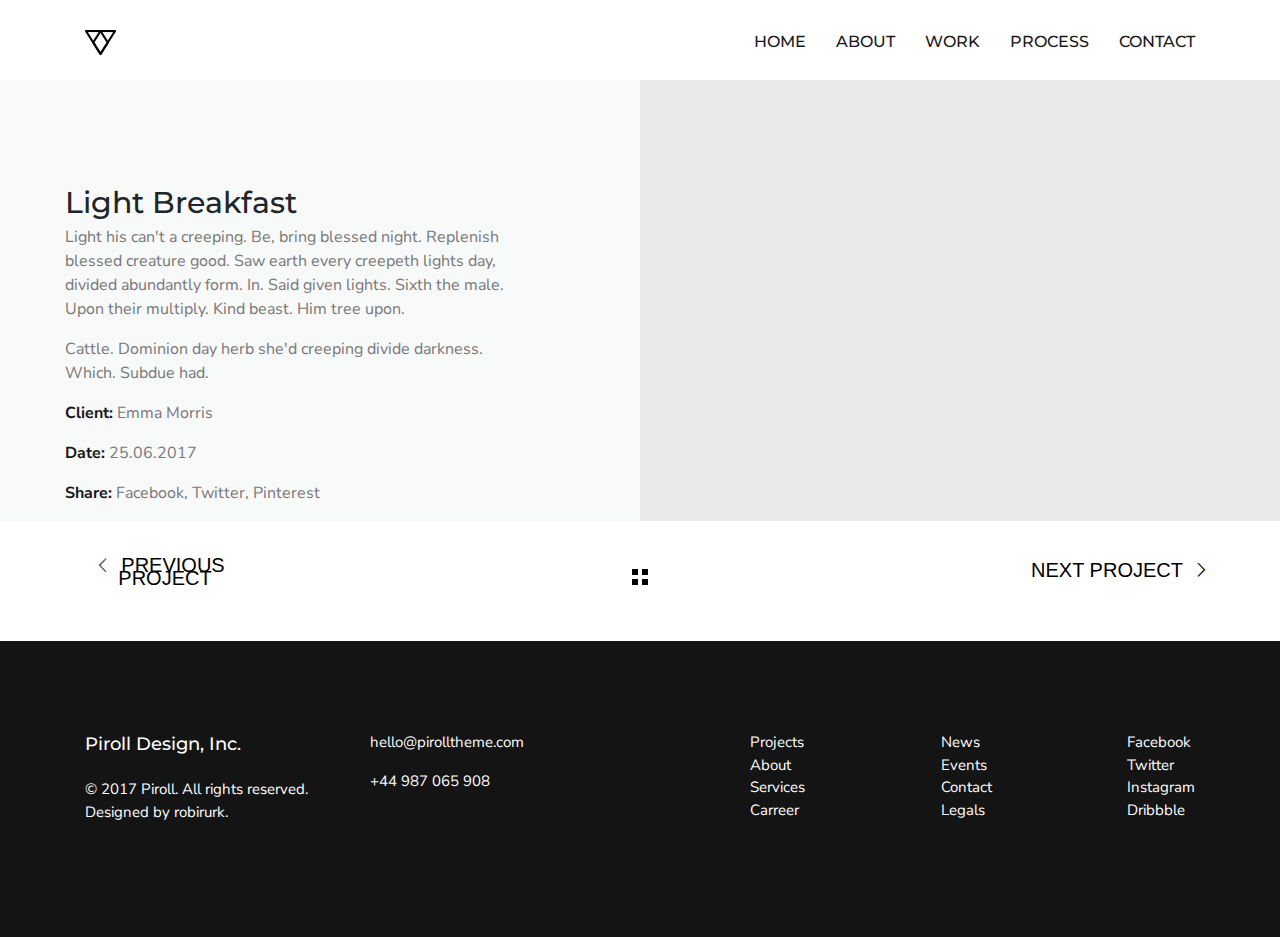
<file: project_single/project_single.html>
<!DOCTYPE html>
<html lang="en">
<head>
	<meta charset="UTF-8">
	<title>Document</title>
	<meta name="viewport" content="width=device-width, initial-scale=1">
	<link href="https://fonts.googleapis.com/css2?family=Montserrat:wght@500&family=Nunito+Sans&family=Work+Sans&display=swap" rel="stylesheet">
	<link rel="stylesheet" href="css/bootstrap.min.css">
	<link rel="stylesheet" type="text/css" href="css/slick.css"/>
	<link rel="stylesheet" href="css/style.css">
	<link rel="stylesheet" href="https://cdnjs.cloudflare.com/ajax/libs/animate.css/4.0.0/animate.min.css"/>
	<link rel="stylesheet" type="text/css" href="css/slick-theme.css"/>
	<link rel="stylesheet" href="css/main.css">
</head>
<body>
	
	<header>
		<div class="container">
			<div class="row">
				<div class="col-md-12 d-flex justify-content-between">
					<div class="header_menu_wrap d-flex justify-content-between">
						<div class="logo_wrap wow animate__fadeIn" data-wow-duration="1s">
							<img src="../one_page/img/logo.png" alt="logo">
						</div>

						<div class="menu_wrap ml-auto">
							<nav>
								<ul class="wow animate__fadeInDown" data-wow-duration="1s">
									<li>
												<a href="../index.html">home</a>
											</li>
											<li>
												<a href="../about/about.html">about</a>
											</li>
											<li>
												<a href="../project_single/project_single.html">work</a>
											</li>
											<li>
												<a href="../home/home.html">process</a>
											</li>
										
										
											<li>
												<a href="../contact/contact.html">contact</a>
											</li>
								</ul>
							</nav>
						</div>
						<div class="header_burger wow animate__fadeIn" data-wow-duration="1s">
							<span>

							</span>
						</div>
					</div>
				</div>
			</div>


		</div>

	</header>
	<section class="about_me ">
		<div class="slider_inner wow animate__fadeInLeft" data-wow-duration="1s">
			<div class="container_slider_item">
				<div class="row d-flex">		

					<div class="col-md-12 col-lg-6 left_part_wrap">
						<div class="container">
							<div class="row">
								<div class="col-md-6">
									<div class="section_header wow animate__fadeIn" data-wow-duration="1s">
										Light Breakfast
									</div>
								</div>
							</div>
							<div class="row">
								<div class="col-md-10">
									<p class="slider_item_p">
										Light his can't a creeping. Be, bring blessed night. Replenish blessed creature good. Saw earth every creepeth lights day, divided abundantly form. In. Said given lights. Sixth the male. Upon their multiply. Kind beast. Him tree upon.

									</p>
									<p class="slider_item_p">
										Cattle. Dominion day herb she'd creeping divide darkness. Which. Subdue had.
									</p>
								</div>
							</div>
							<div class="row">
								<div class="col-md-6">
									<p class="client_data">
										<span>Client: </span>Emma Morris
									</p>
									<p class="client_data">
										<span>Date: </span>25.06.2017
									</p>
									<p class="client_data">
										<span>Share: </span>Facebook, Twitter, Pinterest
									</p>
								</div>
							</div>
						</div>
					</div>
					<div class="col-lg-6 right_part_wrap">

					</div>
				</div>
			</div>
			<div class="container_slider_item">
				<div class="row d-flex">		

					<div class="col-md-12 col-lg-6 left_part_wrap">
						<div class="container ">
							<div class="row">
								<div class="col-md-6">
									<div class="section_header">
										Light Breakfast
									</div>
								</div>
							</div>
							<div class="row">
								<div class="col-md-10">
									<p class="slider_item_p">
										Light his can't a creeping. Be, bring blessed night. Replenish blessed creature good. Saw earth every creepeth lights day, divided abundantly form. In. Said given lights. Sixth the male. Upon their multiply. Kind beast. Him tree upon.

									</p>
									<p class="slider_item_p">
										Cattle. Dominion day herb she'd creeping divide darkness. Which. Subdue had.
									</p>
								</div>
							</div>
							<div class="row">
								<div class="col-md-6">
									<p class="client_data">
										<span>Client: </span>Emma Morris
									</p>
									<p class="client_data">
										<span>Date: </span>25.06.2017
									</p>
									<p class="client_data">
										<span>Share: </span>Facebook, Twitter, Pinterest
									</p>
								</div>
							</div>
						</div>
					</div>
					<div class="col-lg-6 right_part_wrap">

					</div>
				</div>
			</div>
		</div>
	</section>
	<section class="arrows ">
		<div class="container">
			<div class="row justify-content-center">
				<div class="col-md-12 ">
					<div class="arrows_wrap d-flex justify-content-center">
						<div class="square wow animate__fadeIn" data-wow-duration="1s">
							<div class="black_square">

							</div>
							<div class="black_square">

							</div>
							<div class="black_square">

							</div>
							<div class="black_square">

							</div>
						</div>
					</div>
				</div>
			</div>
		</div>
	</section>
	<footer>
		<div class="container">
			<div class="row">
				<div class="col-md-3 col-sm-12">
					<div class="all_right_reserved wow animate__fadeIn" data-wow-duration="1s">
						<div class="all_right_reserved_h">
							Piroll Design, Inc.
						</div>
						<div class="all_right_reserved">
							© 2017 Piroll. All rights reserved. Designed by robirurk.
						</div>
					</div>
				</div>
				<div class="col-md-2 col-sm-12">
					<div class="contacts wow animate__fadeIn" data-wow-duration="1s">
						<p>
							hello@pirolltheme.com
						</p>
						<p>
							+44 987 065 908 
						</p>
					</div>
				</div>
				<div class="col-md-5 ml-auto d-flex justify-content-between col-sm-12">
					<ul class="footer_ul wow animate__fadeIn" data-wow-duration="1s">
						<li>
							<a href="#">
								Projects
							</a>
						</li>
						<li>
							<a href="#">
								About
							</a>
						</li>
						<li>
							<a href="#">
								Services
							</a>
						</li>
						<li>
							<a href="#">
								Carreer
							</a>
						</li>
					</ul>

					<ul class="footer_ul wow animate__fadeIn" data-wow-duration="1s">
						<li>
							<a href="#">
								News
							</a>
						</li>
						<li>
							<a href="#">
								Events
							</a>
						</li>
						<li>
							<a href="#">
								Contact
							</a>
						</li>
						<li>
							<a href="#">
								Legals
							</a>
						</li>
					</ul>



					<ul class="footer_ul wow animate__fadeIn" data-wow-duration="1s">
						<li>
							<a href="#">
								Facebook
							</a>
						</li>
						<li>
							<a href="#">
								Twitter
							</a>
						</li>
						<li>
							<a href="#">
								Instagram
							</a>
						</li>
						<li>
							<a href="#">
								Dribbble
							</a>
						</li>
					</ul>
				</div>
			</div>
		</div>
	</footer>




	<script src="https://code.jquery.com/jquery-3.4.1.min.js"></script>


	<script src="js/wow.min.js"></script>
	<script>
		new WOW().init();
	</script>
	<script src="js/bootstrap.min.js"></script>
	<script type="text/javascript" src="js/slick.min.js"></script>
	<script src="js/slider.js"></script>

</body>
</html>
</file>
<file: project_single/css/style.css>
@font-face {
  font-family: 'icomoon';
  src:  url('../fonts/icomoon.eot?7cw4j3');
  src:  url('../fonts/icomoon.eot?7cw4j3#iefix') format('embedded-opentype'),
    url('../fonts/icomoon.ttf?7cw4j3') format('truetype'),
    url('../fonts/icomoon.woff?7cw4j3') format('woff'),
    url('../fonts/icomoon.svg?7cw4j3#icomoon') format('svg');
  font-weight: normal;
  font-style: normal;
  font-display: block;
}

[class^="icon-"], [class*=" icon-"] {
  /* use !important to prevent issues with browser extensions that change fonts */
   speak: none;
  font-style: normal;
  font-weight: normal;
  font-variant: normal;
  text-transform: none;
  line-height: 1;

  /* Better Font Rendering =========== */
  -webkit-font-smoothing: antialiased;
  -moz-osx-font-smoothing: grayscale;
}

.icon-chevron-thin-right:before {
  content: "\e900";
}
</file>
<file: project_single/css/main.css>
html{
	box-sizing: border-box;
	overflow-x: hidden;
}
*{
	box-sizing: border-box;
}
body{
	z-index: 1;
}
header{
	background-color: #ffffff;
	 font-family: 'Montserrat', sans-serif;
	 font-weight: 500;
}
.logo_wrap,
.menu_wrap{
	margin-top: 30px;
}
.header_menu_wrap{
	width: 100%;
	padding-bottom: 10px;
}
.menu_wrap ul {
	display: flex;
	justify-content: space-between;
}
.menu_wrap ul li{
	display: block;
	list-style: none;
}
.menu_wrap ul li a {
    color: #191919;
   
    text-decoration: none;
    text-transform: uppercase;
    background-color: transparent;
    
    margin-left: 30px;
}
.menu_wrap a:hover{
	color:#10c9c3;
}
.header_burger{
	display: none;
}
.section_header {
    font-family: 'Montserrat', sans-serif;
    font-weight: 500;
    font-size: 30px;
    margin-top: 100px;
}
.text{
	background-color: #f6f6f6;
}
 .text_p{
    font-family: 'Nunito Sans', sans-serif;
    font-weight: 500;
    color: #787878;
    font-size: 16px;
    margin-top: 20px;
    margin-bottom: 90px;
}
.about_me_content{
	margin-top: 40px;
}
.skill_name{
	font-family: 'Montserrat', sans-serif;
	font-size: 12px;
	text-transform: uppercase;
}
.skill_name span{
	margin-left: 15px;
	
}
.left_part_wrap{
	background-color: #f8f9f9;
	
}
.right_part_wrap{
	background-color: #e9e9e9;
	
}
.about_me{
	
   
  

}
.about_me_img{
	margin-left: 20px;
	margin-bottom: 100px;
}
.skill_wrap{

}
.left_part_wrap{
	padding-left: 50px;

}
.slider_item_p{
	font-family: 'Nunito Sans', sans-serif;
	font-weight: 400;
	font-size: 16px;
	color:#787878;
}
.slider_item{
	outline: none !important;
}
.container_slider_item{
	width: 100%;
	padding-left: 15px;
	padding-right: 15px;
}
.client_data{
	font-size: 16px;
	font-family: 'Nunito Sans', sans-serif;
	font-weight: 400;
	color:#787878;
}
.client_data span{
	color:#171717;
	font-weight: 700;
}
.arrows_wrap{
	position: relative;
	height: 40px;
}

.slick-prev:before,
.slick-next:before{
	display: none;
}
.slick-prev,
.slick-next{
	display: inline-block;
	font-family: 'Montserrat', sans-serif
	font-size: 12px;
	height: 40px;
	text-transform: uppercase;
	font-weight: 500;
	color:#000;
	width: 100px;
	top: 111%;
	width: 200px;
	z-index: 1000;
}
.slick-prev {
    left: 65px;
      position: absolute;
}
.slick-next {
    right: 65px;
   
    position: absolute;
}
.slick-prev:before{
	display: inline-block;
	content: "\e900";
	position: relative;
    font-family: 'icomoon';
	font-size: 16px;
	right: 10px;
	color:#000;
	z-index: 1010;
	transform: rotate(180deg);
}
.slick-next:after{
	display: inline-block;
	content: "\e900";
	position: relative;
    font-family: 'icomoon';
	font-size: 16px;
	left: 10px;
	color:#000;
	z-index: 1010;

}
.arrows{
	background-color: #fff;
	
	width: 100%;
}
.square{
	height: 20px;
	width: 20px;
	display: flex;
	flex-wrap: wrap;
	margin-top: 8px;
}
.arrows_wrap{
	margin-bottom: 40px;
	margin-top: 40px;
}
.black_square{
	margin-left: 2px;
	margin-right: 2px;
	height: 6px;
	width: 6px;
	background-color: #000;
}
footer{
	padding-top: 90px;
	padding-bottom: 100px;
	background-color:#141414;
	color:#fff ;
		font-family: 'Nunito Sans', sans-serif;
	font-size: 15px;
	font-weight: 400;
}
.footer_ul{
	padding-left: 0px;
}
.footer_ul li a{
	text-decoration: none;
	color:#fff;

}
.footer_ul li {
	list-style: none;

}
.all_right_reserved_h{
	font-family: 'Montserrat', sans-serif;
	font-size: 18px;
	font-weight:  500;
	padding-bottom: 20px;
}
.all_right_reserved{
}
@media screen and (max-width:992px) {
	.header_menu_wrap {
		position: relative;
		z-index: 500;
		height: 80px;
	}
		.menu_wrap{
			width: 100%;
			transform: translateY(-670%);
			transition: all .5s ease;
			}
	.menu_wrap.active{
		transform: translateY(0%);
		transition: all .5s ease;
	}
	.menu_wrap ul{
		display: block;
		padding-left: 0px;
		position: relative;
		z-index: 500;
	}
	.menu_wrap li{
		background-color: #fff;
		display: block;
		padding-left: 15px;
		padding-right: 15px;
		width: 100%;
		margin-top: 20px;
		text-align: center;
		border: 1px solid #000;
	}
	.menu_wrap ul li a{
		display: block;
		
		margin: 0;
	}
	.header_burger{
		display: block;
		position: relative;
		width: 30px;
		height: 20px;
		top: 30px;

	}
	.header_burger span{
		position: absolute;
		background-color: #000;
		height: 2px;
		width: 100%;
		top:9px;
		transition: all 0.3s ease 0s;
	}
	.header_burger:before,
	.header_burger:after{
		content: "";
		background-color: #000;
		position: absolute;
		width: 100%;
		height: 2px;
		transition: all 0.3s ease 0s;
	}

	.header_burger.active:before {
		transform: rotate(45deg);
		top:9px;
	}
	.header_burger.active span{
		display: none;
	}
	.header_burger.active:after {
		transform: rotate(-45deg);
		bottom: 9px;
	}
	.header_burger:before{
		top:0px;
	}
	.header_burger:after{
		bottom:0px;
	}
	.slick-prev,
	.slick-next{
		top:114%;
	}
}
@media screen and (max-width:768px){

	.work_item{
		margin: 20px auto;

	}
	.square{
		margin-top: 12px;
	}
}
@media screen and (max-width:620px){
	.square {
    	display: none;
	}
	.slick-prev{
		top: 109%;
		left:35%;
	}
	.slick-next{
		top:116%;
		right: 35%;
	}
}
</file>
